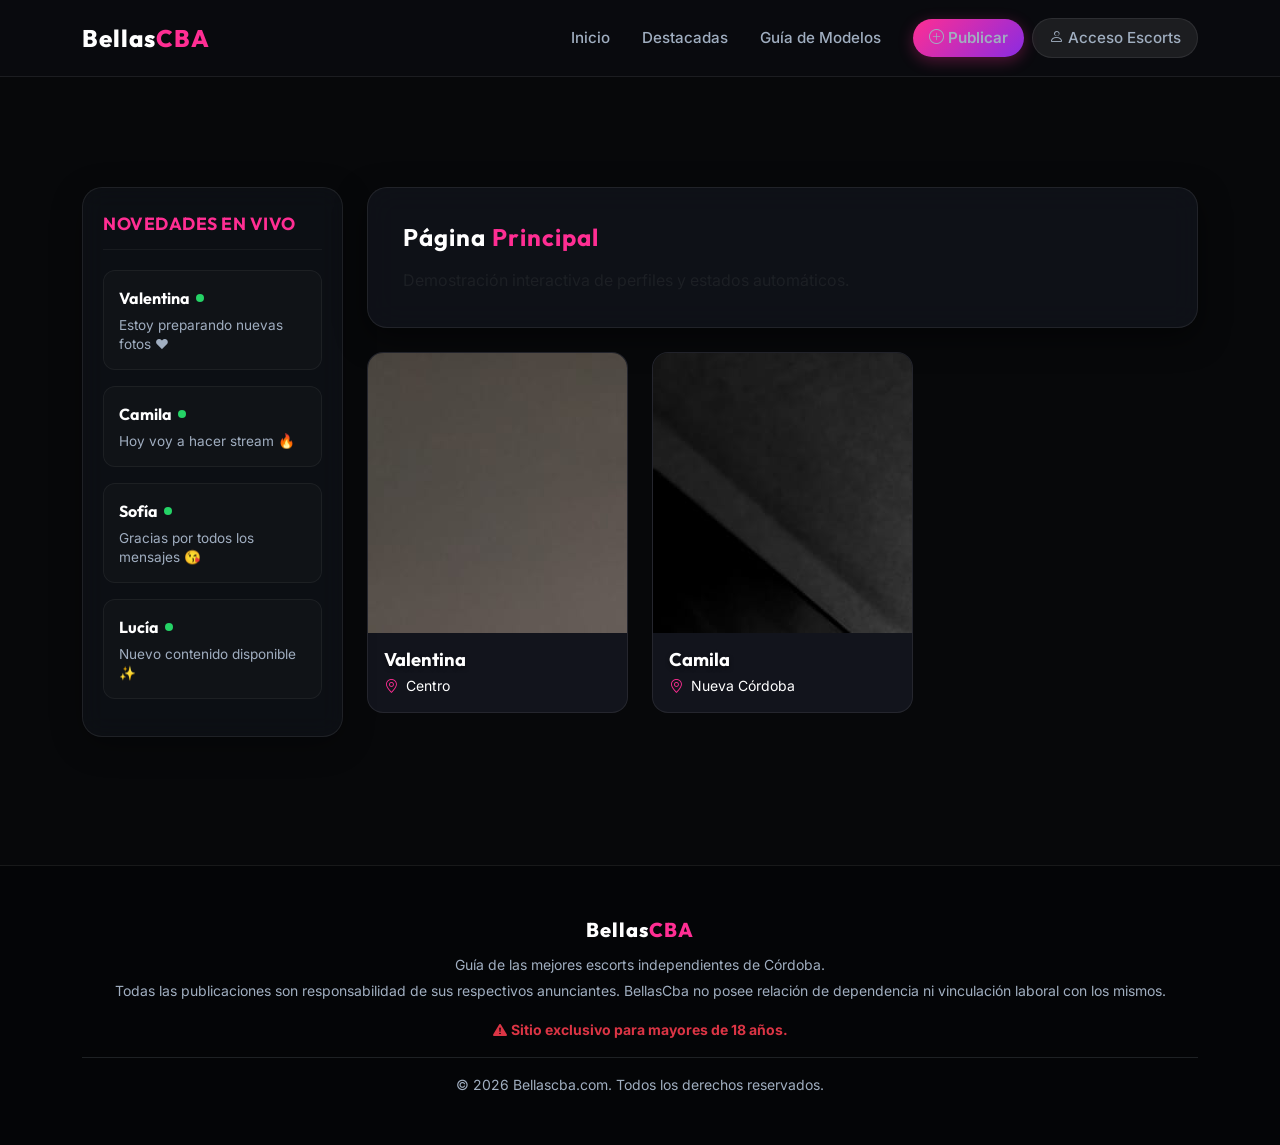
<file: inicio.html>
<!DOCTYPE html>
<html lang="es">

<head>
  <meta charset="UTF-8">
  <meta name="viewport" content="width=device-width, initial-scale=1.0">
  <title>BellasCba - Prototipo Modelos</title>
  <!-- Bootstrap 5.3.3 -->
  <link href="https://cdn.jsdelivr.net/npm/bootstrap@5.3.3/dist/css/bootstrap.min.css" rel="stylesheet">
  <!-- Bootstrap Icons -->
  <link rel="stylesheet" href="https://cdn.jsdelivr.net/npm/bootstrap-icons@1.11.3/font/bootstrap-icons.min.css">
  <!-- Swiper CSS -->
  <link rel="stylesheet" href="https://cdn.jsdelivr.net/npm/swiper@11/swiper-bundle.min.css" />
  <!-- Estilos Premium -->
  <link rel="stylesheet" href="css/style.css">
</head>

<body>
    <!-- menu -->
    <nav class="navbar navbar-expand-lg navbar-dark sticky-top custom-navbar">
        <div class="container">
            <a class="navbar-brand logo-text" href="index.html">Bellas<span class="logo-accent">CBA</span></a>
            <button class="navbar-toggler border-0" type="button" data-bs-toggle="collapse" data-bs-target="#navbarNav"
                aria-controls="navbarNav" aria-expanded="false" aria-label="Toggle navigation">
                <span class="navbar-toggler-icon"></span>
            </button>
            <div class="collapse navbar-collapse" id="navbarNav">
                <ul class="navbar-nav ms-auto align-items-lg-center">
                    <li class="nav-item">
                        <a class="nav-link" href="index.html">Inicio</a>
                    </li>
                    <li class="nav-item">
                        <a class="nav-link" href="index.html#destacadas">Destacadas</a>
                    </li>
                    <li class="nav-item">
                        <a class="nav-link" href="index.html#guia-modelos">Guía de Modelos</a>
                    </li>
                    <li class="nav-item ms-lg-3 mt-2 mt-lg-0">
                        <a class="nav-link btn-publish px-4 py-2 text-white text-center" href="publicar.html"><i class="bi bi-plus-circle me-1"></i>Publicar</a>
                    </li>
                    <li class="nav-item ms-lg-2 mt-2 mt-lg-0">
                        <a class="nav-link btn-login px-3 py-2 text-center" href="login.html"><i class="bi bi-person me-1"></i>Acceso Escorts</a>
                    </li>
                </ul>
            </div>
        </div>
    </nav>

    <!-- Main Container -->
    <div class="container py-5 mt-2 text-white">
        <div class="row inicio-layout g-4">
            <!-- SIDEBAR NOVEDADES -->
            <div class="col-12 col-md-4 col-lg-3">
                <div class="sidebar-container">
                    <h4>Novedades En Vivo</h4>
                    <div class="swiper mySwiper">
                        <div class="swiper-wrapper">
                            <!-- CARD -->
                            <div class="swiper-slide mb-3">
                                <div class="model-card-vertical">
                                    <div class="model-name-vertical">Valentina</div>
                                    <p class="message-vertical">Estoy preparando nuevas fotos ❤️</p>
                                </div>
                            </div>
                            <!-- CARD -->
                            <div class="swiper-slide mb-3">
                                <div class="model-card-vertical">
                                    <div class="model-name-vertical">Camila</div>
                                    <p class="message-vertical">Hoy voy a hacer stream 🔥</p>
                                </div>
                            </div>
                            <!-- CARD -->
                            <div class="swiper-slide mb-3">
                                <div class="model-card-vertical">
                                    <div class="model-name-vertical">Sofía</div>
                                    <p class="message-vertical">Gracias por todos los mensajes 😘</p>
                                </div>
                            </div>
                            <!-- CARD -->
                            <div class="swiper-slide mb-3">
                                <div class="model-card-vertical">
                                    <div class="model-name-vertical">Lucía</div>
                                    <p class="message-vertical">Nuevo contenido disponible ✨</p>
                                </div>
                            </div>
                            <!-- CARD -->
                            <div class="swiper-slide mb-3">
                                <div class="model-card-vertical">
                                    <div class="model-name-vertical">Martina</div>
                                    <p class="message-vertical">Hoy sesión especial 🔥</p>
                                </div>
                            </div>
                        </div>
                    </div>
                </div>
            </div>

            <!-- CONTENIDO PRINCIPAL -->
            <div class="col-12 col-md-8 col-lg-9">
                <div class="glass-card mb-4">
                    <h1 class="fw-bold mb-3 logo-text text-white">Página <span class="logo-accent">Principal</span></h1>
                    <p class="text-muted mb-0">Demostración interactiva de perfiles y estados automáticos.</p>
                </div>

                <div class="row g-4">
                    <div class="col-12 col-sm-6 col-lg-4">
                        <div class="profile-card">
                            <div class="card-img-wrapper">
                                <img src="img/img-1.png" alt="Card title">
                                <span class="badge-status online"><i class="bi bi-circle-fill"></i> Activa</span>
                            </div>
                            <div class="profile-info-overlay p-3">
                                <h5 class="profile-name mb-1">Valentina</h5>
                                <p class="profile-zone small mb-0"><i class="bi bi-geo-alt me-1 text-accent-pink"></i> Centro</p>
                            </div>
                        </div>
                    </div>

                    <div class="col-12 col-sm-6 col-lg-4">
                        <div class="profile-card">
                            <div class="card-img-wrapper">
                                <img src="img/img-2.png" alt="Card title">
                                <span class="badge-status online"><i class="bi bi-circle-fill"></i> Activa</span>
                            </div>
                            <div class="profile-info-overlay p-3">
                                <h5 class="profile-name mb-1">Camila</h5>
                                <p class="profile-zone small mb-0"><i class="bi bi-geo-alt me-1 text-accent-pink"></i> Nueva Córdoba</p>
                            </div>
                        </div>
                    </div>
                </div>
            </div>
        </div>
    </div>

    <!-- Footer Premium -->
    <footer>
        <div class="container py-5">
            <div class="row">
                <div class="col-12 text-center text-muted">
                    <p class="mb-2"><a href="index.html" title="Bellas Córdoba" class="logo-text fs-5">Bellas<span class="logo-accent">CBA</span></a></p>
                    <p class="small mb-1">Guía de las mejores escorts independientes de Córdoba.</p>
                    <p class="small mb-3">Todas las publicaciones son responsabilidad de sus respectivos anunciantes. BellasCba no posee relación de dependencia ni vinculación laboral con los mismos.</p>
                    <p class="small text-danger fw-bold mb-3"><i class="bi bi-exclamation-triangle-fill me-1"></i>Sitio exclusivo para mayores de 18 años.</p>
                    <hr class="border-secondary my-3 opacity-25">
                    <p class="small mb-0">© 2026 Bellascba.com. Todos los derechos reservados.</p>
                </div>
            </div>
        </div>
    </footer>

    <!-- Scripts -->
    <script src="https://cdn.jsdelivr.net/npm/bootstrap@5.3.3/dist/js/bootstrap.bundle.min.js"></script>
    <script src="https://cdn.jsdelivr.net/npm/swiper@11/swiper-bundle.min.js"></script>
    <!-- Configuración del Swiper Vertical -->
    <script src="js/app.js"></script>
</body>

</html>
</file>
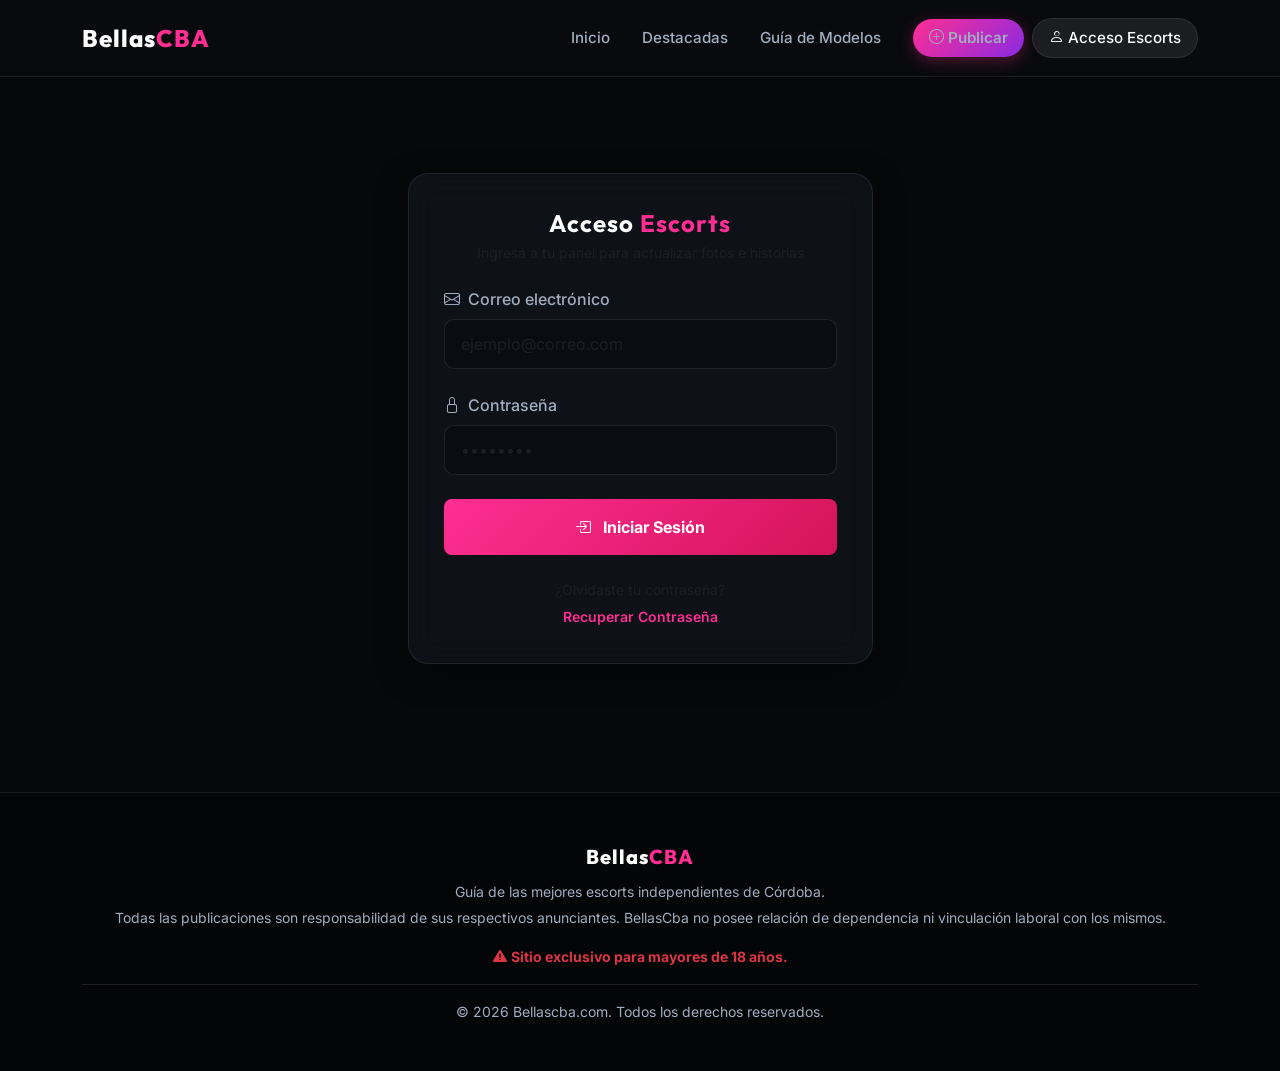
<file: login.html>
<!DOCTYPE html>
<html lang="es">

<head>
    <meta charset="UTF-8">
    <meta name="viewport" content="width=device-width, initial-scale=1.0">
    <title>BellasCba - Acceso Escorts</title>
    <!-- Bootstrap 5.3.3 -->
    <link href="https://cdn.jsdelivr.net/npm/bootstrap@5.3.3/dist/css/bootstrap.min.css" rel="stylesheet">
    <!-- Bootstrap Icons -->
    <link rel="stylesheet" href="https://cdn.jsdelivr.net/npm/bootstrap-icons@1.11.3/font/bootstrap-icons.min.css">
    <!-- Estilos Premium -->
    <link rel="stylesheet" href="css/style.css">
</head>

<body>
    <!-- menu -->
    <nav class="navbar navbar-expand-lg navbar-dark sticky-top custom-navbar">
        <div class="container">
            <a class="navbar-brand logo-text" href="index.html">Bellas<span class="logo-accent">CBA</span></a>
            <button class="navbar-toggler border-0" type="button" data-bs-toggle="collapse" data-bs-target="#navbarNav"
                aria-controls="navbarNav" aria-expanded="false" aria-label="Toggle navigation">
                <span class="navbar-toggler-icon"></span>
            </button>
            <div class="collapse navbar-collapse" id="navbarNav">
                <ul class="navbar-nav ms-auto align-items-lg-center">
                    <li class="nav-item">
                        <a class="nav-link" href="index.html">Inicio</a>
                    </li>
                    <li class="nav-item">
                        <a class="nav-link" href="index.html#destacadas">Destacadas</a>
                    </li>
                    <li class="nav-item">
                        <a class="nav-link" href="index.html#guia-modelos">Guía de Modelos</a>
                    </li>
                    <li class="nav-item ms-lg-3 mt-2 mt-lg-0">
                        <a class="nav-link btn-publish px-4 py-2 text-white text-center" href="publicar.html"><i class="bi bi-plus-circle me-1"></i>Publicar</a>
                    </li>
                    <li class="nav-item ms-lg-2 mt-2 mt-lg-0">
                        <a class="nav-link btn-login px-3 py-2 text-center active" href="login.html"><i class="bi bi-person me-1"></i>Acceso Escorts</a>
                    </li>
                </ul>
            </div>
        </div>
    </nav>

    <!-- Login Container -->
    <div class="container py-5 my-5 d-flex justify-content-center align-items-center">
        <div class="col-12 col-md-8 col-lg-5">
            <div class="glass-card">
                <div class="text-center mb-4">
                    <h2 class="fw-bold logo-text mb-1">Acceso <span class="logo-accent">Escorts</span></h2>
                    <p class="text-muted small">Ingresá a tu panel para actualizar fotos e historias</p>
                </div>
                
                <form action="">
                    <div class="mb-4">
                        <label for="email" class="form-label form-label-premium"><i class="bi bi-envelope me-1"></i> Correo electrónico</label>
                        <input type="email" class="form-control form-control-premium" id="email" placeholder="ejemplo@correo.com" required>
                    </div>
                    <div class="mb-4">
                        <label for="password" class="form-label form-label-premium"><i class="bi bi-lock me-1"></i> Contraseña</label>
                        <input type="password" class="form-control form-control-premium" id="password" placeholder="••••••••" required>
                    </div>
                    <div class="d-grid mt-4">
                        <button type="submit" class="btn btn-filter py-3 fw-bold fs-6"><i class="bi bi-box-arrow-in-right me-2"></i> Iniciar Sesión</button>
                    </div>
                    <div class="text-center mt-4">
                        <p class="small text-muted mb-1">¿Olvidaste tu contraseña?</p>
                        <a href="#" class="text-accent-pink text-decoration-none small fw-semibold">Recuperar Contraseña</a>
                    </div>
                </form>
            </div>
        </div>
    </div>

    <!-- Footer Premium -->
    <footer>
        <div class="container py-5">
            <div class="row">
                <div class="col-12 text-center text-muted">
                    <p class="mb-2"><a href="index.html" title="Bellas Córdoba" class="logo-text fs-5">Bellas<span class="logo-accent">CBA</span></a></p>
                    <p class="small mb-1">Guía de las mejores escorts independientes de Córdoba.</p>
                    <p class="small mb-3">Todas las publicaciones son responsabilidad de sus respectivos anunciantes. BellasCba no posee relación de dependencia ni vinculación laboral con los mismos.</p>
                    <p class="small text-danger fw-bold mb-3"><i class="bi bi-exclamation-triangle-fill me-1"></i>Sitio exclusivo para mayores de 18 años.</p>
                    <hr class="border-secondary my-3 opacity-25">
                    <p class="small mb-0">© 2026 Bellascba.com. Todos los derechos reservados.</p>
                </div>
            </div>
        </div>
    </footer>

    <!-- Scripts -->
    <script src="https://cdn.jsdelivr.net/npm/bootstrap@5.3.3/dist/js/bootstrap.bundle.min.js"></script>
</body>

</html>
</file>
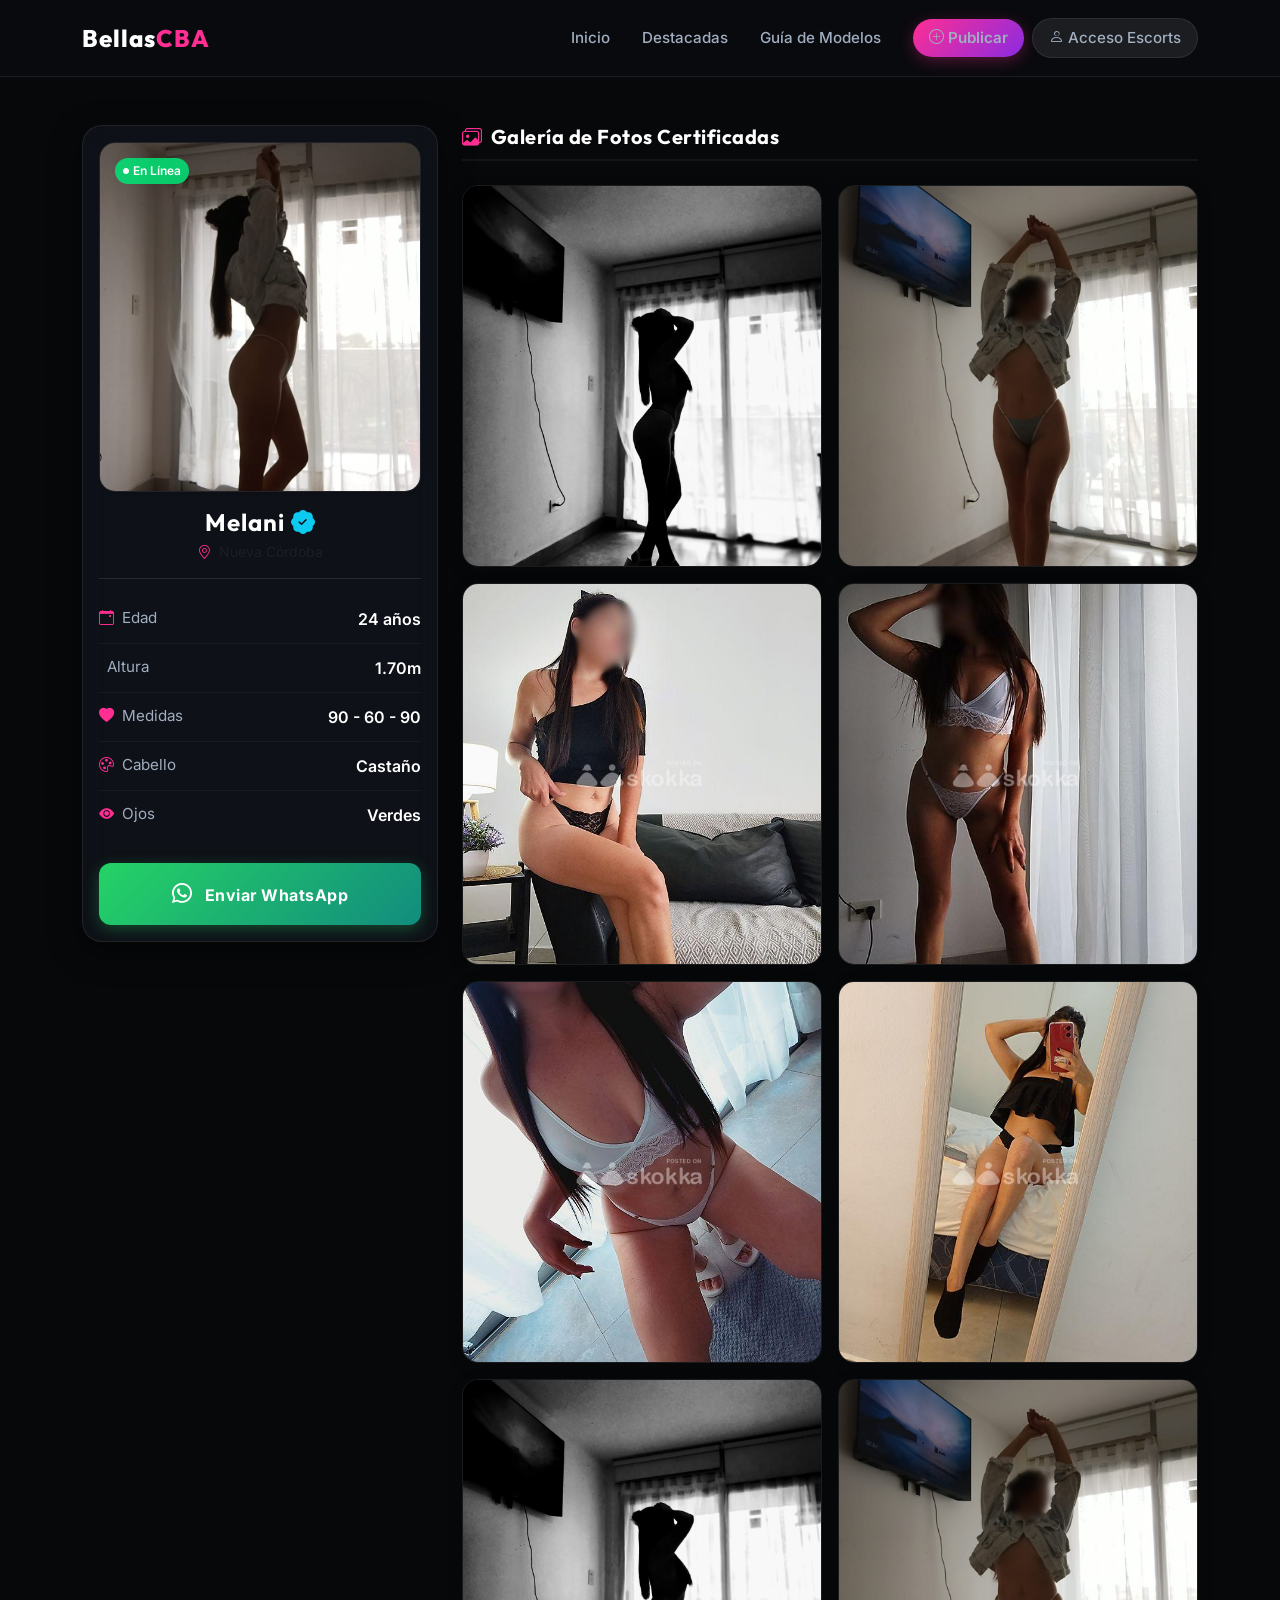
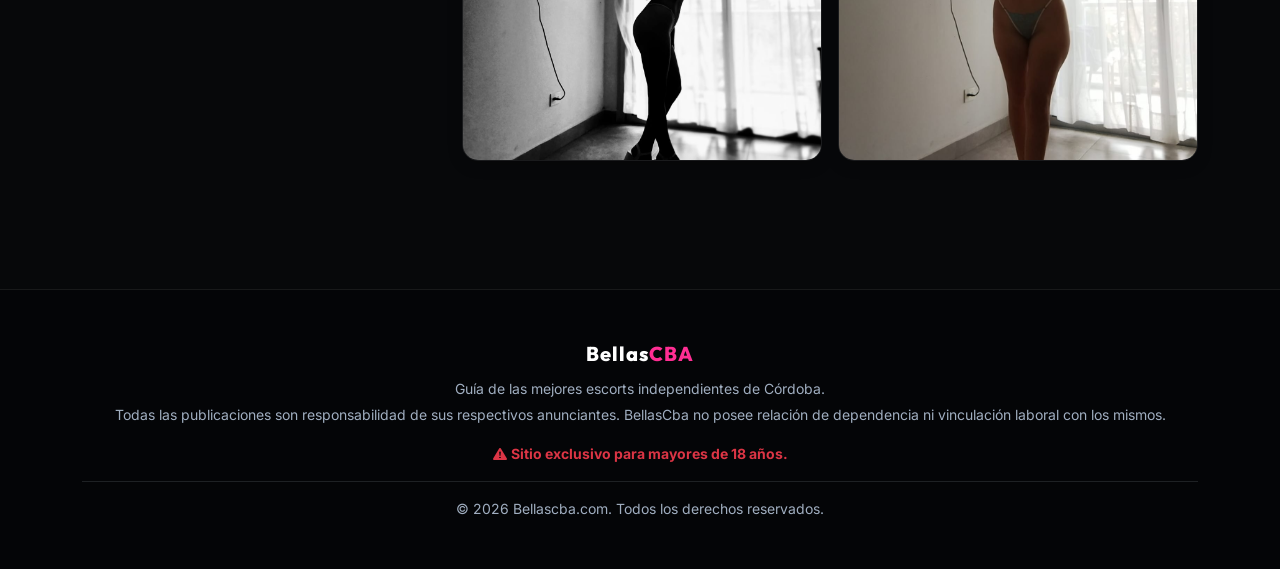
<file: melani.html>
<!DOCTYPE html>
<html lang="es">
<head>
  <meta charset="UTF-8">
  <meta name="viewport" content="width=device-width, initial-scale=1.0">
  <title>BellasCba - Perfil de Melani</title>
  <!-- Bootstrap 5.3.3 -->
  <link href="https://cdn.jsdelivr.net/npm/bootstrap@5.3.3/dist/css/bootstrap.min.css" rel="stylesheet">
  <!-- Bootstrap Icons -->
  <link rel="stylesheet" href="https://cdn.jsdelivr.net/npm/bootstrap-icons@1.11.3/font/bootstrap-icons.min.css">
  <!-- Estilos Premium -->
  <link rel="stylesheet" href="css/style.css">
</head>
<body>
    <!-- menu -->
    <nav class="navbar navbar-expand-lg navbar-dark sticky-top custom-navbar">
        <div class="container">
            <a class="navbar-brand logo-text" href="index.html">Bellas<span class="logo-accent">CBA</span></a>
            <button class="navbar-toggler border-0" type="button" data-bs-toggle="collapse" data-bs-target="#navbarNav"
                aria-controls="navbarNav" aria-expanded="false" aria-label="Toggle navigation">
                <span class="navbar-toggler-icon"></span>
            </button>
            <div class="collapse navbar-collapse" id="navbarNav">
                <ul class="navbar-nav ms-auto align-items-lg-center">
                    <li class="nav-item">
                        <a class="nav-link" href="index.html">Inicio</a>
                    </li>
                    <li class="nav-item">
                        <a class="nav-link" href="index.html#destacadas">Destacadas</a>
                    </li>
                    <li class="nav-item">
                        <a class="nav-link" href="index.html#guia-modelos">Guía de Modelos</a>
                    </li>
                    <li class="nav-item ms-lg-3 mt-2 mt-lg-0">
                        <a class="nav-link btn-publish px-4 py-2 text-white text-center" href="publicar.html"><i class="bi bi-plus-circle me-1"></i>Publicar</a>
                    </li>
                    <li class="nav-item ms-lg-2 mt-2 mt-lg-0">
                        <a class="nav-link btn-login px-3 py-2 text-center" href="login.html"><i class="bi bi-person me-1"></i>Acceso Escorts</a>
                    </li>
                </ul>
            </div>
        </div>
    </nav>

    <!-- Perfil Detail Container -->
    <div class="container py-5">
        <div class="row">
            <!-- TARJETA LATERAL -->
            <div class="col-12 col-md-4 mb-4">
                <div class="glass-card text-center p-3">
                    <div class="position-relative mb-3">
                        <img src="img/img-1.png" class="img-fluid rounded-4 shadow-sm" alt="Melani" style="width: 100%; height: 350px; object-fit: cover; border: 1px solid var(--border-color);">
                        <span class="badge-status online position-absolute top-0 start-0 m-3"><i class="bi bi-circle-fill"></i> En Línea</span>
                    </div>

                    <h3 class="fw-bold mb-1 logo-text text-white">Melani <i class="bi bi-patch-check-fill text-info fs-4" title="Perfil Verificado"></i></h3>
                    <p class="text-muted small mb-3"><i class="bi bi-geo-alt text-accent-pink me-1"></i> Nueva Córdoba</p>
                    <hr class="border-secondary opacity-25 my-3">

                    <ul class="info-list text-start mb-4">
                        <li class="info-item">
                            <span class="info-label"><i class="bi bi-calendar-event me-2 text-accent-pink"></i>Edad</span>
                            <span class="info-value">24 años</span>
                        </li>
                        <li class="info-item">
                            <span class="info-label"><i class="bi bi-ruler me-2 text-accent-pink"></i>Altura</span>
                            <span class="info-value">1.70m</span>
                        </li>
                        <li class="info-item">
                            <span class="info-label"><i class="bi bi-heart-fill me-2 text-accent-pink"></i>Medidas</span>
                            <span class="info-value">90 - 60 - 90</span>
                        </li>
                        <li class="info-item">
                            <span class="info-label"><i class="bi bi-palette me-2 text-accent-pink"></i>Cabello</span>
                            <span class="info-value">Castaño</span>
                        </li>
                        <li class="info-item">
                            <span class="info-label"><i class="bi bi-eye-fill me-2 text-accent-pink"></i>Ojos</span>
                            <span class="info-value">Verdes</span>
                        </li>
                    </ul>

                    <div class="d-grid gap-2">
                        <a href="https://wa.me/543511234567?text=Hola%20Melani,%20vi%20tu%20perfil%20en%20BellasCba" target="_blank" class="btn btn-whatsapp-profile py-3 fw-bold"><i class="bi bi-whatsapp me-2 fs-5"></i> Enviar WhatsApp</a>
                    </div>
                </div>
            </div>

            <!-- GALERÍA DE FOTOS -->
            <div class="col-12 col-md-8">
                <h4 class="section-title mb-4"><i class="bi bi-images text-accent-pink me-2"></i>Galería de Fotos Certificadas</h4>
                <div class="row gallery g-3">
                    <div class="col-12 col-sm-6">
                        <div class="profile-gallery-img">
                            <img src="img/img-2.png" data-bs-target="#galleryModal" data-bs-toggle="modal" alt="Melani Foto 1" loading="lazy">
                        </div>
                    </div>
                    <div class="col-12 col-sm-6">
                        <div class="profile-gallery-img">
                            <img src="img/img-3.png" data-bs-target="#galleryModal" data-bs-toggle="modal" alt="Melani Foto 2" loading="lazy">
                        </div>
                    </div>
                    <div class="col-12 col-sm-6">
                        <div class="profile-gallery-img">
                            <img src="img/img-4.jpg" data-bs-target="#galleryModal" data-bs-toggle="modal" alt="Melani Foto 3" loading="lazy">
                        </div>
                    </div>
                    <div class="col-12 col-sm-6">
                        <div class="profile-gallery-img">
                            <img src="img/img-5.jpg" data-bs-target="#galleryModal" data-bs-toggle="modal" alt="Melani Foto 4" loading="lazy">
                        </div>
                    </div>
                    <div class="col-12 col-sm-6">
                        <div class="profile-gallery-img">
                            <img src="img/img-6.jpg" data-bs-target="#galleryModal" data-bs-toggle="modal" alt="Melani Foto 5" loading="lazy">
                        </div>
                    </div>
                    <div class="col-12 col-sm-6">
                        <div class="profile-gallery-img">
                            <img src="img/img-7.jpg" data-bs-target="#galleryModal" data-bs-toggle="modal" alt="Melani Foto 6" loading="lazy">
                        </div>
                    </div>
                    <div class="col-12 col-sm-6">
                        <div class="profile-gallery-img">
                            <img src="img/img-2.png" data-bs-target="#galleryModal" data-bs-toggle="modal" alt="Melani Foto 7" loading="lazy">
                        </div>
                    </div>
                    <div class="col-12 col-sm-6">
                        <div class="profile-gallery-img">
                            <img src="img/img-3.png" data-bs-target="#galleryModal" data-bs-toggle="modal" alt="Melani Foto 8" loading="lazy">
                        </div>
                    </div>
                </div>
            </div>
        </div>
    </div>

    <!-- MODAL DE GALERÍA -->
    <div class="modal fade" id="galleryModal" tabindex="-1">
        <div class="modal-dialog modal-xl modal-dialog-centered">
            <div class="modal-content gallery-modal-content border-0">
                <div class="modal-header border-0 pb-0 justify-content-end">
                    <button type="button" class="btn-close btn-close-white" data-bs-dismiss="modal" aria-label="Close"></button>
                </div>
                <div class="modal-body p-0">
                    <!-- CARRUSEL -->
                    <div id="carouselGallery" class="carousel slide" data-bs-ride="false">
                        <div class="carousel-inner text-center">
                            <div class="carousel-item active">
                                <img src="img/img-2.png" class="img-fluid" alt="Foto grande 1" style="max-height: 80vh; object-fit: contain;">
                            </div>
                            <div class="carousel-item">
                                <img src="img/img-3.png" class="img-fluid" alt="Foto grande 2" style="max-height: 80vh; object-fit: contain;">
                            </div>
                            <div class="carousel-item">
                                <img src="img/img-4.jpg" class="img-fluid" alt="Foto grande 3" style="max-height: 80vh; object-fit: contain;">
                            </div>
                            <div class="carousel-item">
                                <img src="img/img-5.jpg" class="img-fluid" alt="Foto grande 4" style="max-height: 80vh; object-fit: contain;">
                            </div>
                            <div class="carousel-item">
                                <img src="img/img-6.jpg" class="img-fluid" alt="Foto grande 5" style="max-height: 80vh; object-fit: contain;">
                            </div>
                            <div class="carousel-item">
                                <img src="img/img-7.jpg" class="img-fluid" alt="Foto grande 6" style="max-height: 80vh; object-fit: contain;">
                            </div>
                            <div class="carousel-item">
                                <img src="img/img-2.png" class="img-fluid" alt="Foto grande 7" style="max-height: 80vh; object-fit: contain;">
                            </div>
                            <div class="carousel-item">
                                <img src="img/img-3.png" class="img-fluid" alt="Foto grande 8" style="max-height: 80vh; object-fit: contain;">
                            </div>
                        </div>

                        <!-- BOTONES -->
                        <button class="carousel-control-prev" type="button" data-bs-target="#carouselGallery" data-bs-slide="prev">
                            <span class="carousel-control-prev-icon" aria-hidden="true"></span>
                        </button>
                        <button class="carousel-control-next" type="button" data-bs-target="#carouselGallery" data-bs-slide="next">
                            <span class="carousel-control-next-icon" aria-hidden="true"></span>
                        </button>
                    </div>
                </div>
            </div>
        </div>
    </div>

    <!-- Footer Premium -->
    <footer>
        <div class="container py-5">
            <div class="row">
                <div class="col-12 text-center text-muted">
                    <p class="mb-2"><a href="index.html" title="Bellas Córdoba" class="logo-text fs-5">Bellas<span class="logo-accent">CBA</span></a></p>
                    <p class="small mb-1">Guía de las mejores escorts independientes de Córdoba.</p>
                    <p class="small mb-3">Todas las publicaciones son responsabilidad de sus respectivos anunciantes. BellasCba no posee relación de dependencia ni vinculación laboral con los mismos.</p>
                    <p class="small text-danger fw-bold mb-3"><i class="bi bi-exclamation-triangle-fill me-1"></i>Sitio exclusivo para mayores de 18 años.</p>
                    <hr class="border-secondary my-3 opacity-25">
                    <p class="small mb-0">© 2026 Bellascba.com. Todos los derechos reservados.</p>
                </div>
            </div>
        </div>
    </footer>

    <!-- Scripts -->
    <script src="https://cdn.jsdelivr.net/npm/bootstrap@5.3.3/dist/js/bootstrap.bundle.min.js"></script>
    <script>
    // Asignar el índice dinámico al hacer clic en las imágenes de la galería
    const galleryImages = document.querySelectorAll('.gallery img');
    const carousel = document.querySelector('#carouselGallery');

    galleryImages.forEach((img, index) => {
        img.addEventListener('click', () => {
            const bsCarousel = bootstrap.Carousel.getOrCreateInstance(carousel);
            bsCarousel.to(index);
        });
    });
    </script>
</body>
</html>
</file>
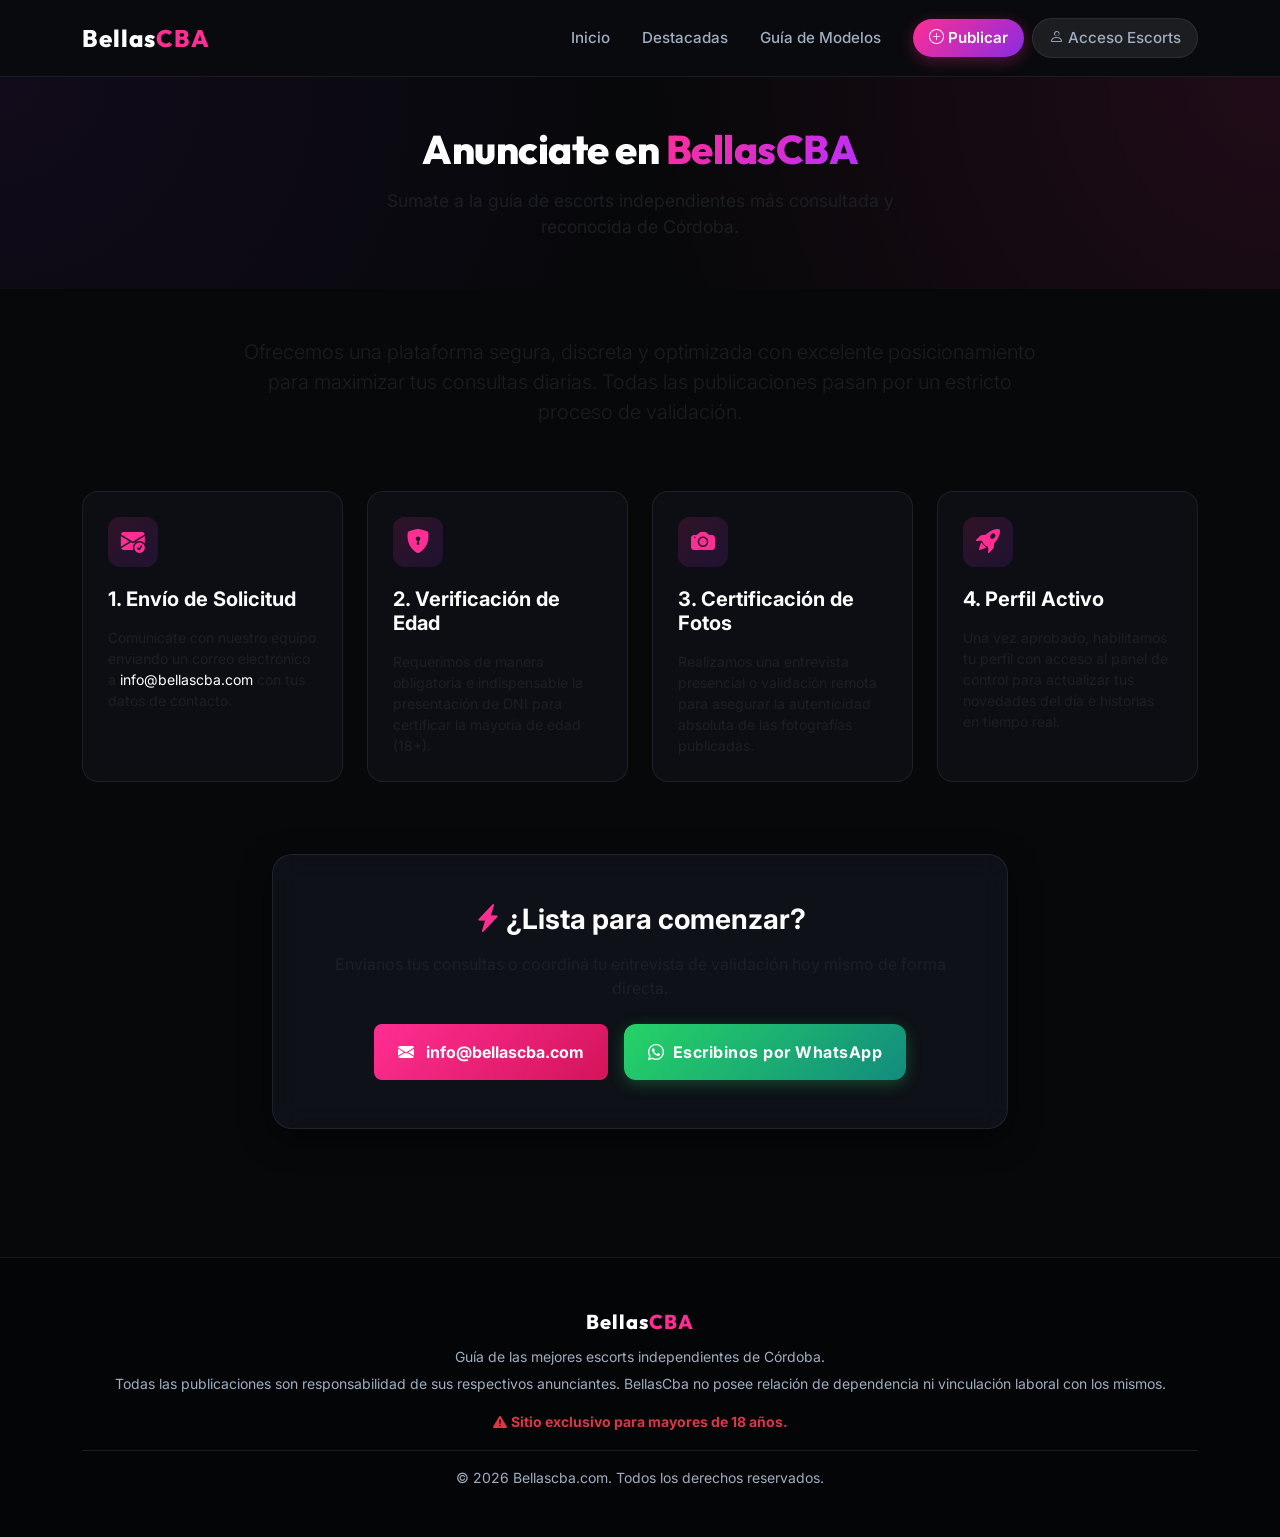
<file: publicar.html>
<!DOCTYPE html>
<html lang="es">

<head>
    <meta charset="UTF-8">
    <meta name="viewport" content="width=device-width, initial-scale=1.0">
    <title>BellasCba - Cómo Publicar</title>
    <!-- Bootstrap 5.3.3 -->
    <link href="https://cdn.jsdelivr.net/npm/bootstrap@5.3.3/dist/css/bootstrap.min.css" rel="stylesheet">
    <!-- Bootstrap Icons -->
    <link rel="stylesheet" href="https://cdn.jsdelivr.net/npm/bootstrap-icons@1.11.3/font/bootstrap-icons.min.css">
    <!-- Estilos Premium -->
    <link rel="stylesheet" href="css/style.css">
</head>

<body>
    <!-- menu -->
    <nav class="navbar navbar-expand-lg navbar-dark sticky-top custom-navbar">
        <div class="container">
            <a class="navbar-brand logo-text" href="index.html">Bellas<span class="logo-accent">CBA</span></a>
            <button class="navbar-toggler border-0" type="button" data-bs-toggle="collapse" data-bs-target="#navbarNav"
                aria-controls="navbarNav" aria-expanded="false" aria-label="Toggle navigation">
                <span class="navbar-toggler-icon"></span>
            </button>
            <div class="collapse navbar-collapse" id="navbarNav">
                <ul class="navbar-nav ms-auto align-items-lg-center">
                    <li class="nav-item">
                        <a class="nav-link" href="index.html">Inicio</a>
                    </li>
                    <li class="nav-item">
                        <a class="nav-link" href="index.html#destacadas">Destacadas</a>
                    </li>
                    <li class="nav-item">
                        <a class="nav-link" href="index.html#guia-modelos">Guía de Modelos</a>
                    </li>
                    <li class="nav-item ms-lg-3 mt-2 mt-lg-0">
                        <a class="nav-link btn-publish px-4 py-2 text-white text-center active" href="publicar.html"><i class="bi bi-plus-circle me-1"></i>Publicar</a>
                    </li>
                    <li class="nav-item ms-lg-2 mt-2 mt-lg-0">
                        <a class="nav-link btn-login px-3 py-2 text-center" href="login.html"><i class="bi bi-person me-1"></i>Acceso Escorts</a>
                    </li>
                </ul>
            </div>
        </div>
    </nav>

    <!-- Header Section -->
    <header class="hero-section text-center text-white py-5">
        <div class="container">
            <h1 class="hero-title">Anunciate en <span class="text-accent">BellasCBA</span></h1>
            <p class="hero-subtitle text-muted">Sumate a la guía de escorts independientes más consultada y reconocida de Córdoba.</p>
        </div>
    </header>

    <!-- Info y Pasos -->
    <div class="container py-5 text-white">
        <div class="row mb-5">
            <div class="col-12 text-center">
                <p class="lead text-muted mx-auto" style="max-width: 800px;">
                    Ofrecemos una plataforma segura, discreta y optimizada con excelente posicionamiento para maximizar tus consultas diarias. Todas las publicaciones pasan por un estricto proceso de validación.
                </p>
            </div>
        </div>

        <!-- Cards de Pasos -->
        <div class="row g-4 justify-content-center">
            <div class="col-12 col-md-6 col-lg-3">
                <div class="step-card h-100">
                    <div class="step-icon-wrapper">
                        <i class="bi bi-envelope-check-fill"></i>
                    </div>
                    <h5 class="fw-bold mb-3">1. Envío de Solicitud</h5>
                    <p class="small text-muted mb-0">Comunicate con nuestro equipo enviando un correo electrónico a <span class="text-white">info@bellascba.com</span> con tus datos de contacto.</p>
                </div>
            </div>

            <div class="col-12 col-md-6 col-lg-3">
                <div class="step-card h-100">
                    <div class="step-icon-wrapper">
                        <i class="bi bi-shield-lock-fill"></i>
                    </div>
                    <h5 class="fw-bold mb-3">2. Verificación de Edad</h5>
                    <p class="small text-muted mb-0">Requerimos de manera obligatoria e indispensable la presentación de DNI para certificar la mayoría de edad (18+).</p>
                </div>
            </div>

            <div class="col-12 col-md-6 col-lg-3">
                <div class="step-card h-100">
                    <div class="step-icon-wrapper">
                        <i class="bi bi-camera-fill"></i>
                    </div>
                    <h5 class="fw-bold mb-3">3. Certificación de Fotos</h5>
                    <p class="small text-muted mb-0">Realizamos una entrevista presencial o validación remota para asegurar la autenticidad absoluta de las fotografías publicadas.</p>
                </div>
            </div>

            <div class="col-12 col-md-6 col-lg-3">
                <div class="step-card h-100">
                    <div class="step-icon-wrapper">
                        <i class="bi bi-rocket-takeoff-fill"></i>
                    </div>
                    <h5 class="fw-bold mb-3">4. Perfil Activo</h5>
                    <p class="small text-muted mb-0">Una vez aprobado, habilitamos tu perfil con acceso al panel de control para actualizar tus novedades del día e historias en tiempo real.</p>
                </div>
            </div>
        </div>

        <!-- Contact CTA Box -->
        <div class="row mt-5 pt-4 justify-content-center">
            <div class="col-12 col-lg-8">
                <div class="glass-card text-center p-5">
                    <h3 class="fw-bold mb-3"><i class="bi bi-lightning-charge-fill text-accent-pink me-1"></i>¿Lista para comenzar?</h3>
                    <p class="text-muted mb-4">Envianos tus consultas o coordiná tu entrevista de validación hoy mismo de forma directa.</p>
                    <div class="d-flex flex-column flex-sm-row justify-content-center gap-3">
                        <a href="mailto:info@bellascba.com" class="btn btn-filter px-4 py-3 fw-bold"><i class="bi bi-envelope-fill me-2"></i> info@bellascba.com</a>
                        <a href="https://wa.me/543511234567?text=Hola%20BellasCba,%20quiero%20obtener%20información%20para%20publicarme." target="_blank" class="btn btn-whatsapp-profile px-4 py-3 d-inline-flex align-items-center justify-content-center"><i class="bi bi-whatsapp me-2"></i> Escribinos por WhatsApp</a>
                    </div>
                </div>
            </div>
        </div>
    </div>

    <!-- Footer Premium -->
    <footer>
        <div class="container py-5">
            <div class="row">
                <div class="col-12 text-center text-muted">
                    <p class="mb-2"><a href="index.html" title="Bellas Córdoba" class="logo-text fs-5">Bellas<span class="logo-accent">CBA</span></a></p>
                    <p class="small mb-1">Guía de las mejores escorts independientes de Córdoba.</p>
                    <p class="small mb-3">Todas las publicaciones son responsabilidad de sus respectivos anunciantes. BellasCba no posee relación de dependencia ni vinculación laboral con los mismos.</p>
                    <p class="small text-danger fw-bold mb-3"><i class="bi bi-exclamation-triangle-fill me-1"></i>Sitio exclusivo para mayores de 18 años.</p>
                    <hr class="border-secondary my-3 opacity-25">
                    <p class="small mb-0">© 2026 Bellascba.com. Todos los derechos reservados.</p>
                </div>
            </div>
        </div>
    </footer>

    <!-- Scripts -->
    <script src="https://cdn.jsdelivr.net/npm/bootstrap@5.3.3/dist/js/bootstrap.bundle.min.js"></script>
</body>

</html>
</file>
<file: css/style.css>
@import url('https://fonts.googleapis.com/css2?family=Inter:wght@300;400;500;600;700&family=Outfit:wght@400;500;600;700;800&display=swap');

:root {
    --bg-body: #07080a;
    --bg-card: #12141c;
    --bg-navbar: rgba(10, 11, 16, 0.82);
    --accent-pink: #ff2e93;
    --accent-pink-hover: #e01b7c;
    --accent-gold: #d4af37;
    --accent-gold-hover: #bda030;
    --text-white: #ffffff;
    --text-muted: #a0aec0;
    --border-color: rgba(255, 255, 255, 0.08);
    --font-heading: 'Outfit', sans-serif;
    --font-body: 'Inter', sans-serif;
}

body {
    background-color: var(--bg-body);
    color: var(--text-white);
    font-family: var(--font-body);
    min-height: 100vh;
    overflow-x: hidden;
    margin: 0;
}

/* Scrollbar Personalizado */
::-webkit-scrollbar {
    width: 8px;
    height: 8px;
}
::-webkit-scrollbar-track {
    background: var(--bg-body);
}
::-webkit-scrollbar-thumb {
    background: #252836;
    border-radius: 4px;
}
::-webkit-scrollbar-thumb:hover {
    background: var(--accent-pink);
}

/* Navbar Premium (Glassmorphism) */
.custom-navbar {
    background-color: var(--bg-navbar);
    backdrop-filter: blur(12px);
    -webkit-backdrop-filter: blur(12px);
    border-bottom: 1px solid var(--border-color);
    padding: 15px 0;
    transition: all 0.3s ease;
}

.logo-text {
    font-family: var(--font-heading);
    font-weight: 800;
    font-size: 1.5rem;
    letter-spacing: 1px;
    color: var(--text-white) !important;
}

.logo-accent {
    color: var(--accent-pink);
}

.custom-navbar .nav-link {
    color: var(--text-muted) !important;
    font-weight: 500;
    font-size: 0.95rem;
    padding: 8px 16px !important;
    transition: color 0.25s ease;
}

.custom-navbar .nav-link:hover,
.custom-navbar .nav-link.active {
    color: var(--text-white) !important;
}

.btn-publish {
    background: linear-gradient(135deg, var(--accent-pink), #8a2be2);
    border-radius: 50px;
    color: var(--text-white) !important;
    font-weight: 600 !important;
    border: none;
    box-shadow: 0 4px 15px rgba(255, 46, 147, 0.3);
    transition: all 0.3s ease !important;
}

.btn-publish:hover {
    transform: translateY(-2px);
    box-shadow: 0 6px 20px rgba(255, 46, 147, 0.5);
    filter: brightness(1.1);
}

.btn-login {
    background-color: rgba(255, 255, 255, 0.08);
    border: 1px solid var(--border-color);
    border-radius: 50px;
    color: var(--text-white) !important;
    font-weight: 500 !important;
    transition: all 0.3s ease !important;
}

.btn-login:hover {
    background-color: rgba(255, 255, 255, 0.15);
    transform: translateY(-2px);
}

/* Hero Section */
.hero-section {
    padding: 80px 0 50px;
    background: radial-gradient(circle at top right, rgba(255, 46, 147, 0.1), transparent 50%),
                radial-gradient(circle at top left, rgba(138, 43, 226, 0.08), transparent 50%);
}

.hero-title {
    font-family: var(--font-heading);
    font-weight: 800;
    font-size: 2.5rem;
    line-height: 1.2;
    letter-spacing: -0.5px;
    max-width: 800px;
    margin: 0 auto 15px;
}

.hero-title .text-accent {
    background: linear-gradient(135deg, var(--accent-pink), #b92eff);
    -webkit-background-clip: text;
    -webkit-text-fill-color: transparent;
}

.hero-subtitle {
    font-size: 1.1rem;
    font-weight: 400;
    max-width: 600px;
    margin: 0 auto;
}

/* Buscador Rápido */
.filter-box {
    background-color: var(--bg-card);
    border: 1px solid var(--border-color);
    max-width: 750px;
    box-shadow: 0 10px 30px rgba(0, 0, 0, 0.5);
}

.filter-box .form-select {
    padding: 11px 15px;
    font-size: 0.95rem;
    border-radius: 8px;
}

.filter-box .form-select:focus {
    border-color: var(--accent-pink);
    box-shadow: 0 0 0 0.25rem rgba(255, 46, 147, 0.25);
}

.filter-box .input-group-text {
    border-color: var(--border-color);
    color: var(--accent-pink);
}

.btn-filter {
    background: linear-gradient(135deg, var(--accent-pink), #d4145a);
    color: var(--text-white);
    border: none;
    padding: 11px 20px;
    font-weight: 600;
    border-radius: 8px;
    transition: all 0.3s ease;
}

.btn-filter:hover {
    filter: brightness(1.1);
    box-shadow: 0 4px 15px rgba(255, 46, 147, 0.4);
}

/* Historias de Novedades (Instagram Style) */
.section-title {
    font-family: var(--font-heading);
    font-weight: 700;
    font-size: 1.25rem;
    letter-spacing: 0.5px;
    color: var(--text-white);
    border-bottom: 2px solid rgba(255, 255, 255, 0.05);
    padding-bottom: 10px;
}

.text-accent-pink {
    color: var(--accent-pink);
}

.storiesSwiper {
    padding: 10px 0;
}

.story-slide {
    width: 85px !important;
    display: flex;
    flex-direction: column;
    align-items: center;
    cursor: pointer;
    text-align: center;
}

.story-avatar-wrapper {
    position: relative;
    width: 72px;
    height: 72px;
    border-radius: 50%;
    padding: 3px;
    margin-bottom: 6px;
    transition: transform 0.25s ease;
}

.story-avatar-wrapper.active {
    background: linear-gradient(45deg, var(--accent-pink), #8a2be2, var(--accent-gold));
}

.story-avatar {
    width: 100%;
    height: 100%;
    border-radius: 50%;
    object-fit: cover;
    border: 2px solid var(--bg-body);
}

.online-indicator {
    position: absolute;
    bottom: 2px;
    right: 2px;
    width: 14px;
    height: 14px;
    background-color: #00e676;
    border: 2.5px solid var(--bg-body);
    border-radius: 50%;
    animation: pulse 1.8s infinite;
}

.story-name {
    font-size: 0.8rem;
    font-weight: 500;
    color: var(--text-muted);
    white-space: nowrap;
    overflow: hidden;
    text-overflow: ellipsis;
    width: 100%;
}

.story-slide:hover .story-avatar-wrapper {
    transform: scale(1.05);
}

.story-slide:hover .story-name {
    color: var(--text-white);
}

/* Tarjetas de Perfil Premium */
.profile-card {
    background-color: var(--bg-card);
    border: 1px solid var(--border-color);
    border-radius: 16px;
    overflow: hidden;
    transition: all 0.35s cubic-bezier(0.165, 0.84, 0.44, 1);
}

.profile-card:hover {
    transform: translateY(-8px);
    border-color: rgba(255, 46, 147, 0.3);
    box-shadow: 0 12px 30px rgba(255, 46, 147, 0.15);
}

.card-img-wrapper {
    position: relative;
    height: 280px;
    overflow: hidden;
}

.profile-card .card-img {
    width: 100%;
    height: 100%;
    object-fit: cover;
    object-position: center 20%;
    transition: transform 0.6s ease;
}

.profile-card:hover .card-img {
    transform: scale(1.05);
}

.card-gradient {
    position: absolute;
    bottom: 0;
    left: 0;
    width: 100%;
    height: 60%;
    background: linear-gradient(to top, rgba(7, 8, 10, 0.95) 0%, rgba(7, 8, 10, 0.5) 50%, transparent 100%);
}

.card-badges {
    position: absolute;
    top: 12px;
    left: 12px;
    right: 12px;
    display: flex;
    justify-content: space-between;
    align-items: center;
    pointer-events: none;
}

.badge-status {
    background-color: rgba(0, 230, 118, 0.85);
    backdrop-filter: blur(4px);
    color: white;
    font-size: 0.75rem;
    font-weight: 600;
    padding: 4px 8px;
    border-radius: 20px;
    display: flex;
    align-items: center;
    gap: 4px;
}

.badge-status i {
    font-size: 6px;
    animation: pulse 1.5s infinite;
}

.badge-star {
    background-color: rgba(18, 20, 28, 0.75);
    backdrop-filter: blur(4px);
    color: var(--accent-gold);
    width: 26px;
    height: 26px;
    border-radius: 50%;
    display: flex;
    align-items: center;
    justify-content: center;
    font-size: 0.8rem;
    border: 1px solid rgba(212, 175, 55, 0.3);
}

.card-info {
    position: absolute;
    bottom: 12px;
    left: 12px;
    right: 12px;
    pointer-events: none;
}

.profile-name {
    font-family: var(--font-heading);
    font-weight: 700;
    font-size: 1.15rem;
    margin-bottom: 2px;
    text-shadow: 0 2px 4px rgba(0, 0, 0, 0.5);
}

.profile-location {
    font-size: 0.78rem;
    color: var(--text-muted);
    margin: 0;
    display: flex;
    align-items: center;
    gap: 4px;
}

.profile-location i {
    color: var(--accent-pink);
}

/* Acciones en la Tarjeta */
.card-actions {
    background-color: var(--bg-card);
    border-top: 1px solid var(--border-color);
}

.btn-card-contact {
    font-size: 0.8rem;
    font-weight: 600;
    padding: 8px 12px;
    border-radius: 8px;
    transition: all 0.2s ease;
    border: none;
}

.whatsapp-btn {
    background-color: #25d366;
    color: white;
}

.whatsapp-btn:hover {
    background-color: #1ebd59;
    color: white;
}

.details-btn {
    background-color: rgba(255, 255, 255, 0.06);
    color: var(--text-white);
    border: 1px solid var(--border-color);
    width: 36px;
    flex-shrink: 0;
    display: flex;
    align-items: center;
    justify-content: center;
}

.details-btn:hover {
    background-color: var(--accent-pink);
    border-color: var(--accent-pink);
    color: white;
}

/* Modales Premium */
.modal-content {
    border-radius: 20px;
    border: 1px solid var(--border-color);
    box-shadow: 0 15px 40px rgba(0, 0, 0, 0.8);
    background-color: #0f1016 !important;
}

.online-dot-big {
    position: absolute;
    bottom: 5px;
    right: 5px;
    width: 18px;
    height: 18px;
    background-color: #00e676;
    border: 3px solid #0f1016;
    border-radius: 50%;
}

.story-modal-avatar-wrapper {
    position: relative;
    width: 106px;
    height: 106px;
}

.story-modal-avatar-wrapper img {
    border-color: var(--accent-pink) !important;
}

.btn-whatsapp-modal {
    background-color: #25d366;
    color: white;
    font-weight: 700;
    font-size: 1.05rem;
    border-radius: 12px;
    border: none;
    transition: all 0.3s ease;
    box-shadow: 0 4px 15px rgba(37, 211, 102, 0.3);
}

.btn-whatsapp-modal:hover {
    background-color: #1ebd59;
    color: white;
    transform: translateY(-2px);
    box-shadow: 0 6px 20px rgba(37, 211, 102, 0.5);
}

/* Footer Premium */
footer {
    background-color: #040507;
    border-top: 1px solid var(--border-color);
    margin-top: 80px;
}

footer p {
    color: var(--text-muted) !important;
    font-size: 0.85rem;
    line-height: 1.6;
}

footer a {
    color: var(--accent-pink);
    text-decoration: none;
    font-weight: 600;
}

footer a:hover {
    color: var(--accent-pink-hover);
    text-decoration: underline;
}

/* Animaciones */
@keyframes pulse {
    0% {
        transform: scale(0.95);
        box-shadow: 0 0 0 0 rgba(0, 230, 118, 0.7);
    }
    70% {
        transform: scale(1);
        box-shadow: 0 0 0 6px rgba(0, 230, 118, 0);
    }
    100% {
        transform: scale(0.95);
        box-shadow: 0 0 0 0 rgba(0, 230, 118, 0);
    }
}

@keyframes fadeIn {
    from {
        opacity: 0;
        transform: translateY(12px);
    }
    to {
        opacity: 1;
        transform: translateY(0);
    }
}

/* Responsividad */
@media (max-width: 768px) {
    .hero-title {
        font-size: 1.85rem;
    }
    .hero-subtitle {
        font-size: 0.95rem;
    }
    .hero-section {
        padding: 50px 0 35px;
    }
    .filter-box {
        padding: 15px !important;
    }
    .profile-card-col {
        padding-left: 6px;
        padding-right: 6px;
    }
    .card-img-wrapper {
        height: 220px;
    }
    .profile-name {
        font-size: 1rem;
    }
    .profile-card {
        border-radius: 12px;
    }
    .card-actions {
        padding: 6px !important;
    }
    .btn-card-contact {
        padding: 6px 10px;
        font-size: 0.75rem;
    }
}

/* Glassmorphism Cards & Forms */
.glass-card {
    background: rgba(18, 20, 28, 0.75);
    backdrop-filter: blur(15px);
    -webkit-backdrop-filter: blur(15px);
    border: 1px solid var(--border-color);
    border-radius: 20px;
    padding: 35px;
    box-shadow: 0 10px 30px rgba(0, 0, 0, 0.5);
}

.form-control-premium {
    background-color: rgba(10, 11, 16, 0.6) !important;
    border: 1px solid var(--border-color) !important;
    color: var(--text-white) !important;
    border-radius: 10px !important;
    padding: 12px 16px !important;
    transition: all 0.25s ease !important;
}

.form-control-premium:focus {
    border-color: var(--accent-pink) !important;
    box-shadow: 0 0 0 3px rgba(255, 46, 147, 0.2) !important;
    background-color: rgba(10, 11, 16, 0.8) !important;
}

.form-label-premium {
    font-weight: 500;
    color: var(--text-muted);
    margin-bottom: 8px;
}

/* Listas de Detalles Físicos */
.info-list {
    list-style: none;
    padding: 0;
    margin: 0;
}

.info-item {
    display: flex;
    justify-content: space-between;
    align-items: center;
    padding: 12px 0;
    border-bottom: 1px solid rgba(255, 255, 255, 0.05);
}

.info-item:last-child {
    border-bottom: none;
}

.info-label {
    color: var(--text-muted);
    font-size: 0.95rem;
}

.info-value {
    font-weight: 600;
    color: var(--text-white);
}

/* Botón de WhatsApp Premium (Páginas de Perfil) */
.btn-whatsapp-profile {
    background: linear-gradient(135deg, #25d366, #128c7e);
    color: white !important;
    border: none;
    font-weight: 700;
    letter-spacing: 0.5px;
    box-shadow: 0 4px 15px rgba(37, 211, 102, 0.3);
    transition: all 0.3s ease;
    border-radius: 12px;
}

.btn-whatsapp-profile:hover {
    transform: translateY(-2px);
    box-shadow: 0 6px 20px rgba(37, 211, 102, 0.5);
    filter: brightness(1.08);
}

/* Galería de Fotos Premium */
.profile-gallery-img {
    border-radius: 16px;
    overflow: hidden;
    position: relative;
    border: 1px solid var(--border-color);
    box-shadow: 0 4px 15px rgba(0, 0, 0, 0.2);
}

.profile-gallery-img img {
    width: 100%;
    height: 380px;
    object-fit: cover;
    transition: all 0.4s ease;
    cursor: pointer;
}

.profile-gallery-img:hover img {
    transform: scale(1.04);
}

/* Pasos e Información de Publicación */
.step-card {
    background: rgba(18, 20, 28, 0.5);
    border: 1px solid var(--border-color);
    border-radius: 16px;
    transition: all 0.3s ease;
    padding: 25px;
}

.step-card:hover {
    background: rgba(18, 20, 28, 0.8);
    border-color: rgba(255, 46, 147, 0.3);
    transform: translateY(-4px);
}

.step-icon-wrapper {
    width: 50px;
    height: 50px;
    background: linear-gradient(135deg, rgba(255, 46, 147, 0.15), rgba(138, 43, 226, 0.15));
    border-radius: 12px;
    display: flex;
    align-items: center;
    justify-content: center;
    font-size: 1.5rem;
    color: var(--accent-pink);
    margin-bottom: 20px;
}

/* Ajustes del Modal de Galería */
.gallery-modal-content {
    background: rgba(10, 11, 16, 0.9) !important;
    backdrop-filter: blur(15px);
    -webkit-backdrop-filter: blur(15px);
}

.carousel-control-prev,
.carousel-control-next {
    width: 5%;
    opacity: 0.8;
}

.carousel-control-prev-icon,
.carousel-control-next-icon {
    background-color: rgba(0, 0, 0, 0.5);
    padding: 20px;
    border-radius: 50%;
}

/* Sidebar Vertical Prototype Styles (inicio.html) */
.inicio-layout {
    margin-top: 30px;
}

.sidebar-container {
    background: rgba(18, 20, 28, 0.6);
    backdrop-filter: blur(12px);
    -webkit-backdrop-filter: blur(12px);
    border: 1px solid var(--border-color);
    border-radius: 20px;
    padding: 25px 20px;
    height: 550px;
    display: flex;
    flex-direction: column;
    box-shadow: 0 8px 32px rgba(0, 0, 0, 0.3);
}

.sidebar-container h4 {
    font-family: var(--font-heading);
    font-weight: 700;
    font-size: 1.1rem;
    color: var(--accent-pink);
    border-bottom: 1px solid rgba(255, 255, 255, 0.05);
    padding-bottom: 15px;
    margin-bottom: 20px;
    text-transform: uppercase;
    letter-spacing: 0.5px;
}

.mySwiper {
    height: 100%;
    width: 100%;
}

.mySwiper .swiper-slide {
    height: auto !important;
}

.model-card-vertical {
    background: rgba(255, 255, 255, 0.02);
    border: 1px solid rgba(255, 255, 255, 0.05);
    border-radius: 12px;
    padding: 15px;
    transition: all 0.3s ease;
    cursor: pointer;
}

.model-card-vertical:hover {
    background: rgba(255, 46, 147, 0.06);
    border-color: rgba(255, 46, 147, 0.25);
    transform: translateX(3px);
}

.model-card-vertical .model-name-vertical {
    font-family: var(--font-heading);
    font-weight: 700;
    color: var(--text-white);
    font-size: 1rem;
    margin-bottom: 6px;
    display: flex;
    align-items: center;
    gap: 6px;
}

.model-card-vertical .model-name-vertical::after {
    content: '';
    display: inline-block;
    width: 8px;
    height: 8px;
    background-color: #25d366;
    border-radius: 50%;
    animation: pulse 1.5s infinite;
}

.model-card-vertical .message-vertical {
    font-size: 0.85rem;
    color: var(--text-muted);
    line-height: 1.4;
    margin-bottom: 0;
}
</file>
